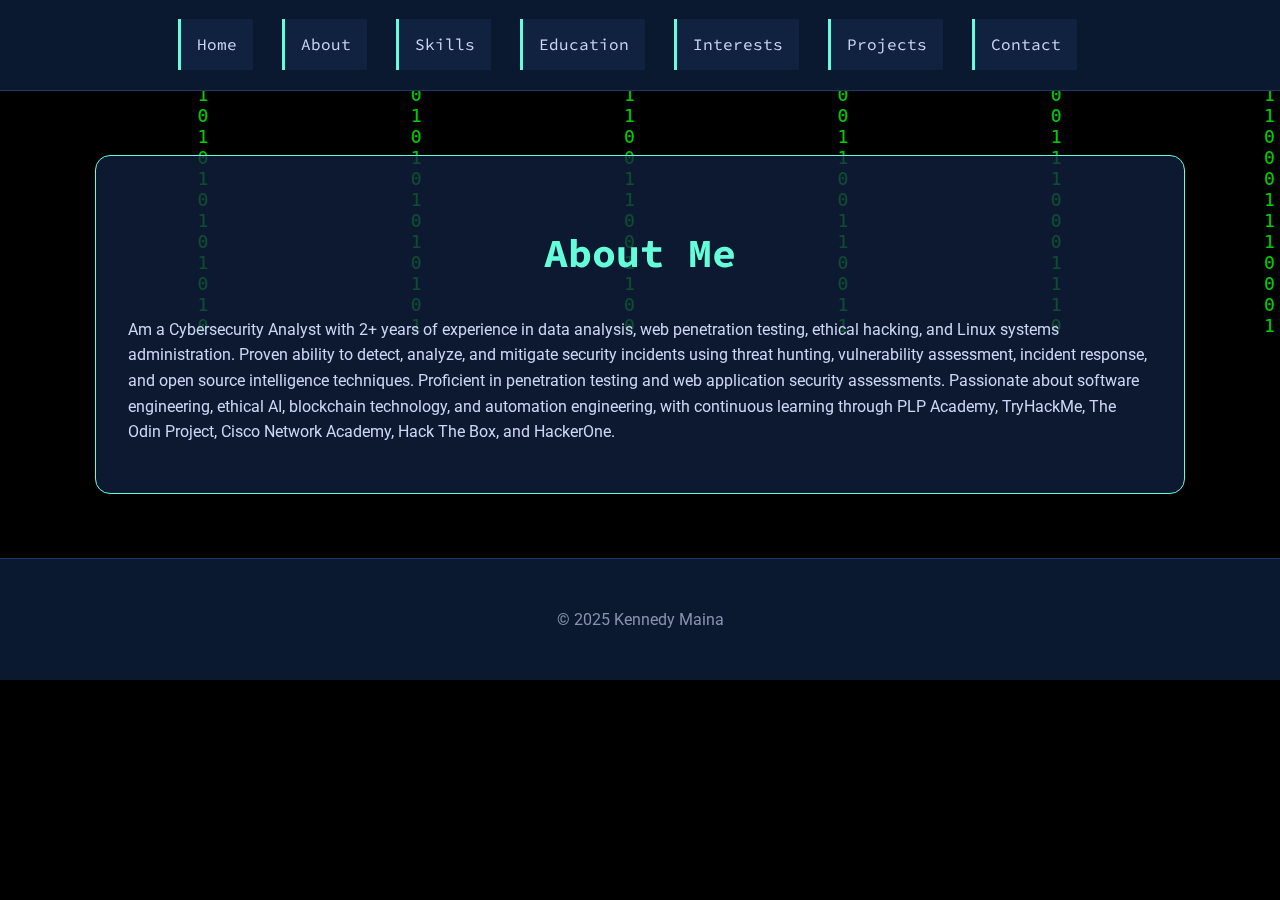
<file: about.html>
<!DOCTYPE html>
<html lang="en">
<head>
    <meta charset="UTF-8">
    <meta name="viewport" content="width=device-width, initial-scale=1.0">
    <title>About - Kennedy Maina</title>
    <link rel="stylesheet" href="style.css">
</head>
<body>
    <iframe src="animation.html" class="background-animation"></iframe>
    <nav>
        <div class="container">
            <ul>
                <li><a href="index.html">Home</a></li>
                <li><a href="about.html">About</a></li>
                <li><a href="skills.html">Skills</a></li>
                <li><a href="education.html">Education</a></li>
                <li><a href="interests.html">Interests</a></li>
                <li><a href="projects.html">Projects</a></li>
                <li><a href="contact.html">Contact</a></li>
            </ul>
        </div>
    </nav>

    <section id="about">
        <div class="container">
            <h2>About Me</h2>
            <p>Am a Cybersecurity Analyst with 2+ years of experience in data analysis, web penetration testing, ethical hacking, and Linux systems administration. Proven ability to detect, analyze, and mitigate security incidents using threat hunting, vulnerability assessment, incident response, and open source intelligence techniques. Proficient in penetration testing and web application security assessments. Passionate about software engineering, ethical AI, blockchain technology, and automation engineering, with continuous learning through PLP Academy, TryHackMe, The Odin Project, Cisco Network Academy, Hack The Box, and HackerOne.</p>
        </div>
    </section>

    <footer>
        <div class="container">
            <p>&copy; 2025 Kennedy Maina</p>
        </div>
    </footer>
</body>
</html>
</file>
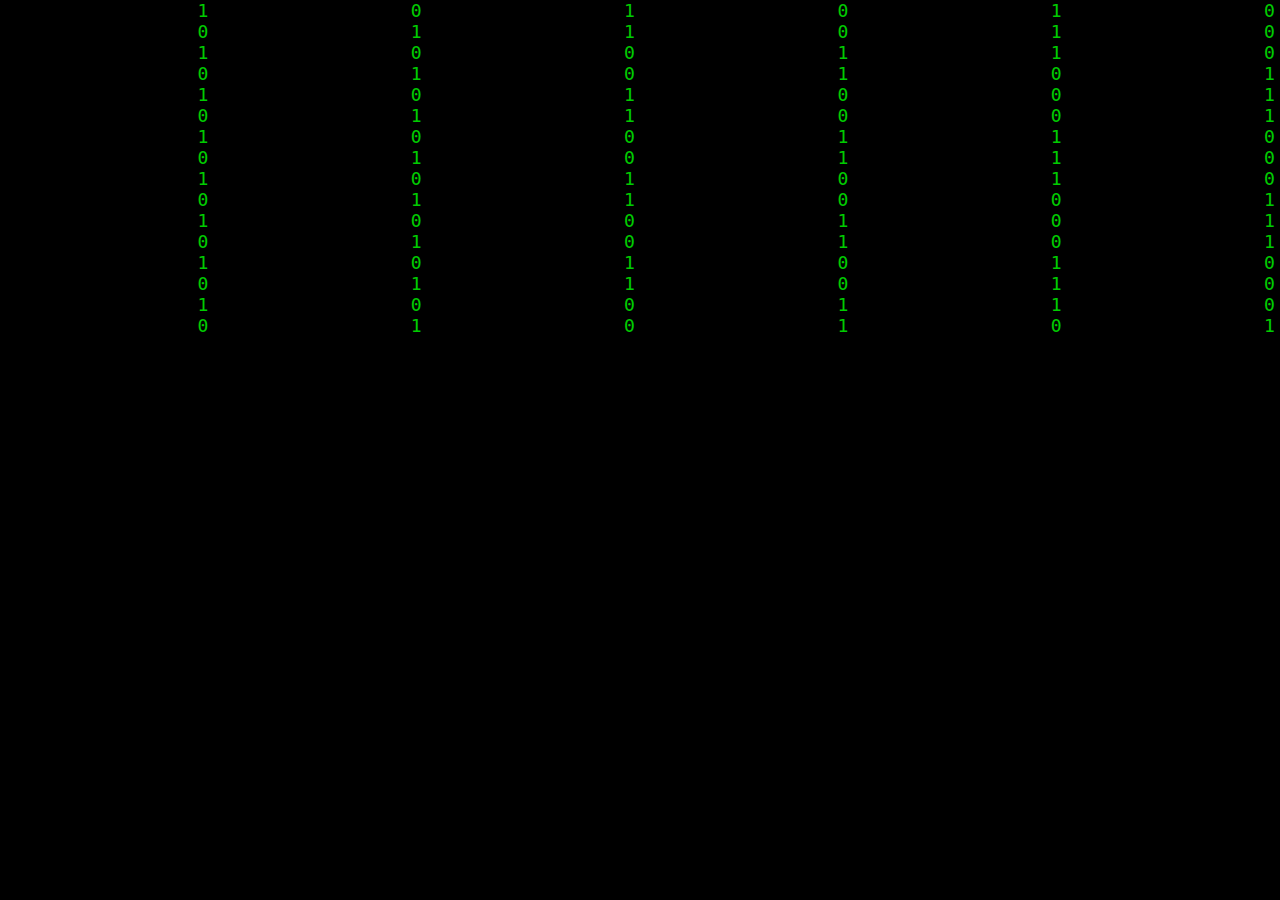
<file: animation.html>
<!DOCTYPE html>
<html lang="en">
<head>
  <meta charset="UTF-8">
  <title>CSS Matrix Animation</title>
  <style>
    body {
      margin: 0;
      background: black;
      overflow: hidden;
      font-family: monospace;
    }

    .matrix {
      position: absolute;
      width: 100%;
      height: 100%;
      display: flex;
      flex-wrap: wrap;
    }

    .column {
      flex: 1;
      animation: fall linear infinite;
      white-space: nowrap;
      color: #0f0;
      font-size: 18px;
      opacity: 0.8;
      writing-mode: vertical-rl;
      text-orientation: upright;
    }

    @keyframes fall {
      0% {
        transform: translateY(-100%);
      }
      100% {
        transform: translateY(100%);
      }
    }

    .column::after {
      content: attr(data-text);
      display: block;
      animation: flicker 1s infinite;
    }

    @keyframes flicker {
      0%, 100% {
        opacity: 0.1;
      }
      50% {
        opacity: 1;
      }
    }
  </style>
</head>
<body>
  <div class="matrix">
    <!-- You can duplicate and randomize the data-text for variety -->
    <div class="column" style="animation-duration: 5s;" data-text="1010101010101010"></div>
    <div class="column" style="animation-duration: 6s;" data-text="0101010101010101"></div>
    <div class="column" style="animation-duration: 4s;" data-text="1100110011001100"></div>
    <div class="column" style="animation-duration: 7s;" data-text="0011001100110011"></div>
    <div class="column" style="animation-duration: 5.5s;" data-text="1110001110001110"></div>
    <div class="column" style="animation-duration: 6.5s;" data-text="0001110001110001"></div>
    <!-- Add more columns as needed -->
  </div>
</body>
</html>
</file>
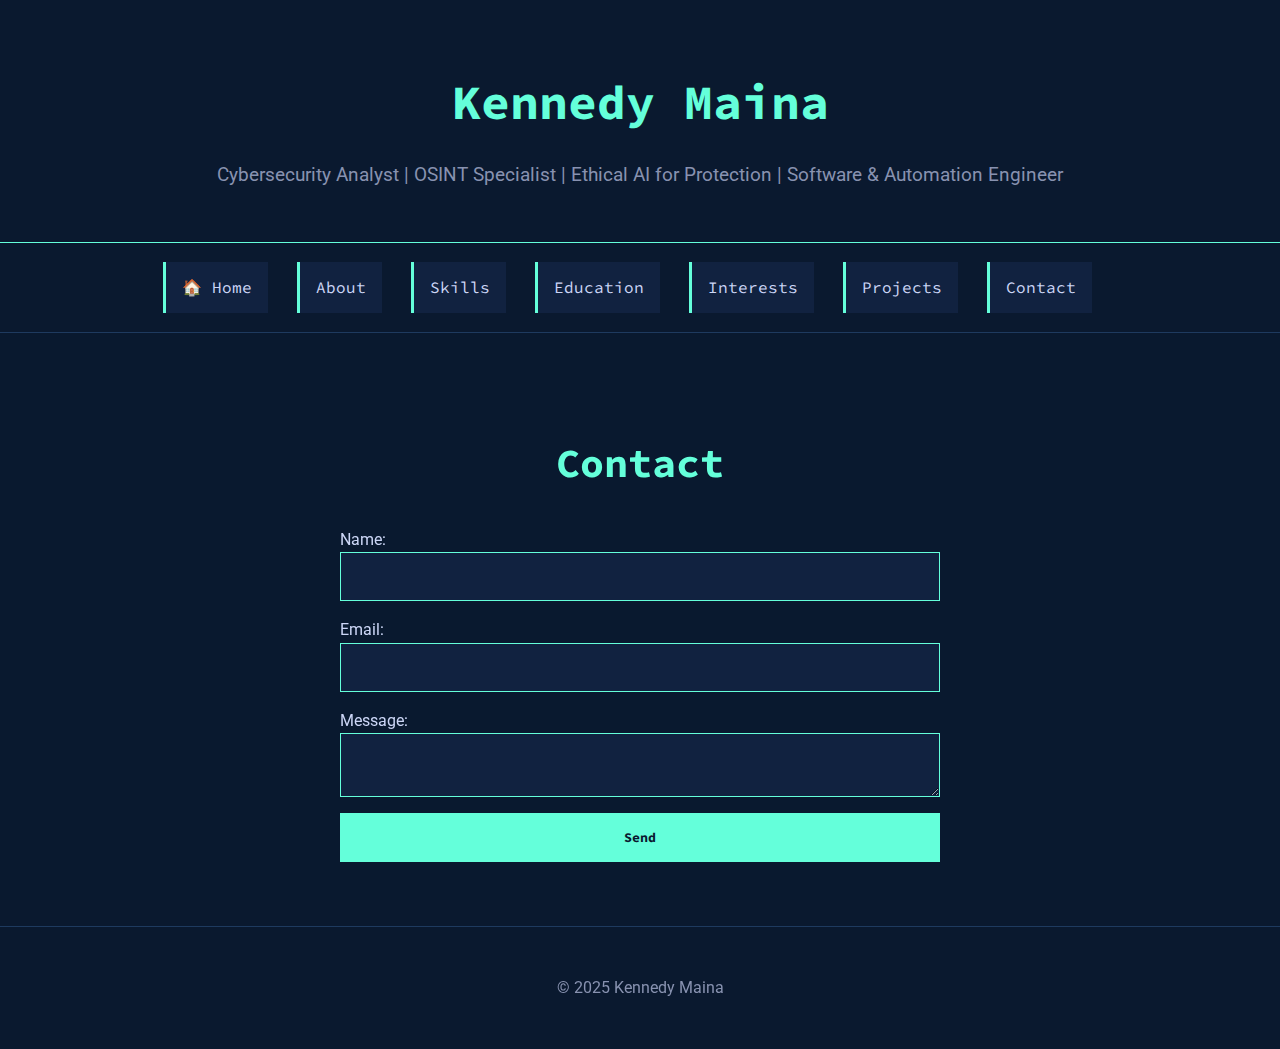
<file: contact.html>
<!DOCTYPE html>
<html lang="en">
<head>
    <meta charset="UTF-8">
    <meta name="viewport" content="width=device-width, initial-scale=1.0">
    <title>Contact - Kennedy Maina</title>
    <link rel="stylesheet" href="style.css">
</head>
<body>
    <header>
        <div class="container">
            <h1>Kennedy Maina</h1>
            <p>Cybersecurity Analyst | OSINT Specialist | Ethical AI for Protection | Software & Automation Engineer</p>
        </div>
    </header>

    <nav>
        <div class="container">
            <ul>
                <li><a href="index.html">🏠 Home</a></li>
                <li><a href="about.html">About</a></li>
                <li><a href="skills.html">Skills</a></li>
                <li><a href="education.html">Education</a></li>
                <li><a href="interests.html">Interests</a></li>
                <li><a href="projects.html">Projects</a></li>
                <li><a href="contact.html">Contact</a></li>
            </ul>
        </div>
    </nav>

    <section id="contact">
        <div class="container">
            <h2>Contact</h2>
            <form>
                <label for="name">Name:</label>
                <input type="text" id="name" name="name" required>
                <label for="email">Email:</label>
                <input type="email" id="email" name="email" required>
                <label for="message">Message:</label>
                <textarea id="message" name="message" required></textarea>
                <button type="submit">Send</button>
            </form>
        </div>
    </section>

    <footer>
        <div class="container">
            <p>&copy; 2025 Kennedy Maina</p>
        </div>
    </footer>
    <script>
        const canvas = document.createElement('canvas');
        document.body.insertBefore(canvas, document.body.firstChild);
        const ctx = canvas.getContext('2d');

        canvas.style.position = 'fixed';
        canvas.style.top = '0';
        canvas.style.left = '0';
        canvas.style.zIndex = '-1';

        canvas.width = window.innerWidth;
        canvas.height = window.innerHeight;

        let columns = Math.floor(canvas.width / 20);
        let drops = [];

        for (let i = 0; i < columns; i++) {
            drops[i] = 1;
        }

        const characters = '0123456789ABCDEFGHIJKLMNOPQRSTUVWXYZ';

        function draw() {
            ctx.fillStyle = 'rgba(10, 25, 47, 0.1)';
            ctx.fillRect(0, 0, canvas.width, canvas.height);

            ctx.fillStyle = '#64ffda';
            ctx.font = '15px monospace';

            for (let i = 0; i < drops.length; i++) {
                const text = characters.charAt(Math.floor(Math.random() * characters.length));
                ctx.fillText(text, i * 20, drops[i] * 20);

                if (drops[i] * 20 > canvas.height && Math.random() > 0.975) {
                    drops[i] = 0;
                }

                drops[i]++;
            }
        }

        setInterval(draw, 33);

        window.addEventListener('resize', () => {
            canvas.width = window.innerWidth;
            canvas.height = window.innerHeight;
            columns = Math.floor(canvas.width / 20);
            drops = [];
            for (let i = 0; i < columns; i++) {
                drops[i] = 1;
            }
        });
    </script>
</body>
</html>
</file>
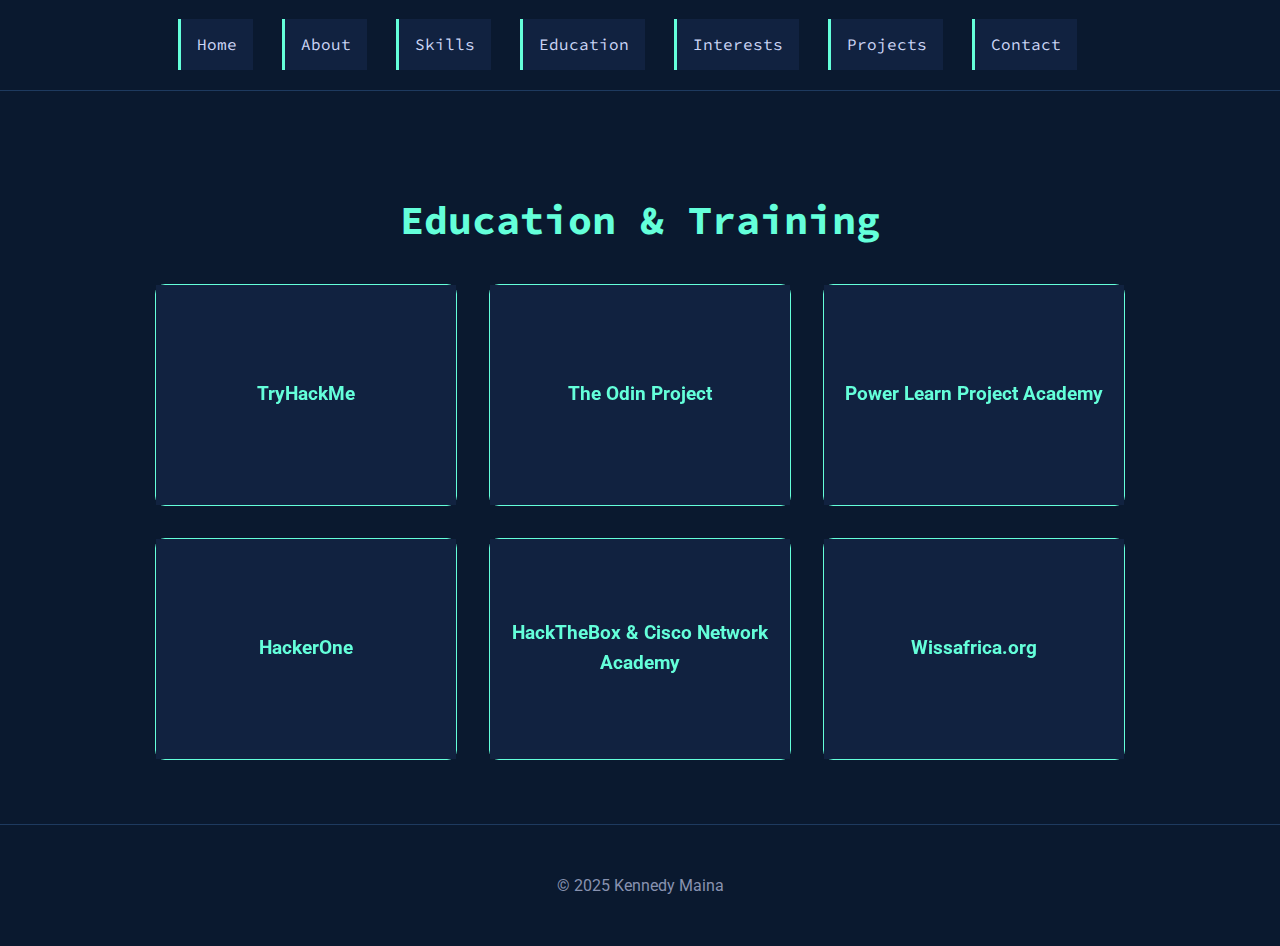
<file: education.html>
<!DOCTYPE html>
<html lang="en">
<head>
    <meta charset="UTF-8">
    <meta name="viewport" content="width=device-width, initial-scale=1.0">
    <title>Education - Kennedy Maina</title>
    <link rel="stylesheet" href="style.css">
    <style>
        .education-container {
            display: flex;
            flex-wrap: wrap;
            justify-content: center;
            gap: 2rem;
        }
        .education-card {
            background: #112240;
            border: 1px solid #64ffda;
            border-radius: 10px;
            width: 300px;
            height: 220px;
            perspective: 1000px;
        }
        .education-card-inner {
            position: relative;
            width: 100%;
            height: 100%;
            text-align: center;
            transition: transform 0.6s;
            transform-style: preserve-3d;
        }
        .education-card:hover .education-card-inner {
            transform: rotateY(180deg);
        }
        .education-card-front, .education-card-back {
            position: absolute;
            width: 100%;
            height: 100%;
            -webkit-backface-visibility: hidden;
            backface-visibility: hidden;
            display: flex;
            align-items: center;
            justify-content: center;
            flex-direction: column;
            padding: 1rem;
            box-sizing: border-box;
        }
        .education-card-front {
            background-color: #112240;
            color: #64ffda;
        }
        .education-card-back {
            background-color: #0a192f;
            color: #ccd6f6;
            transform: rotateY(180deg);
            overflow-y: auto;
            text-align: left;
            font-size: 0.9rem;
        }
    </style>
</head>
<body>
    <div class="matrix-container"></div>
    <nav>
        <div class="container">
            <ul>
                <li><a href="index.html">Home</a></li>
                <li><a href="about.html">About</a></li>
                <li><a href="skills.html">Skills</a></li>
                <li><a href="education.html">Education</a></li>
                <li><a href="interests.html">Interests</a></li>
                <li><a href="projects.html">Projects</a></li>
                <li><a href="contact.html">Contact</a></li>
            </ul>
        </div>
    </nav>

    <section id="education">
        <div class="container">
            <h2>Education & Training</h2>
            <div class="education-container">
                <div class="education-card">
                    <div class="education-card-inner">
                        <div class="education-card-front"><h3>TryHackMe</h3></div>
                        <div class="education-card-back"><p>Completed multiple courses in Web Application Security, Penetration Testing, Networking, and Incident Response. Gained hands-on practice in exploiting and defending against real-world security threats.</p></div>
                    </div>
                </div>
                <div class="education-card">
                    <div class="education-card-inner">
                        <div class="education-card-front"><h3>The Odin Project</h3></div>
                        <div class="education-card-back"><p>Studied Full Stack Web Development & Cybersecurity Fundamentals. Gained proficiency in HTML, CSS, JavaScript, and SQL while learning security best practices.</p></div>
                    </div>
                </div>
                <div class="education-card">
                    <div class="education-card-inner">
                        <div class="education-card-front"><h3>Power Learn Project Academy</h3></div>
                        <div class="education-card-back"><p>Learned Software Engineering, Database Management, Web Development, Blockchain, Cryptography, and AI Prompt Engineering.</p></div>
                    </div>
                </div>
                <div class="education-card">
                    <div class="education-card-inner">
                        <div class="education-card-front"><h3>HackerOne</h3></div>
                        <div class="education-card-back"><p>Active in the Bug Bounty program, testing web applications for bugs and vulnerabilities and participating in hackathon events.</p></div>
                    </div>
                </div>
                <div class="education-card">
                    <div class="education-card-inner">
                        <div class="education-card-front"><h3>HackTheBox & Cisco Network Academy</h3></div>
                        <div class="education-card-back"><p>Gained proficiency in Capture The Flag (CTF) events and completed practical labs in ethical hacking, penetration testing, and threat intelligence.</p></div>
                    </div>
                </div>
                 <div class="education-card">
                    <div class="education-card-inner">
                        <div class="education-card-front"><h3>Wissafrica.org</h3></div>
                        <div class="education-card-back"><p>Served as a SOC Intern Analyst from January 2023 to December 2024, gaining practical experience in security operations.</p></div>
                    </div>
                </div>
            </div>
        </div>
    </section>

    <footer>
        <div class="container">
            <p>&copy; 2025 Kennedy Maina</p>
        </div>
    </footer>
</body>
</html>
</file>
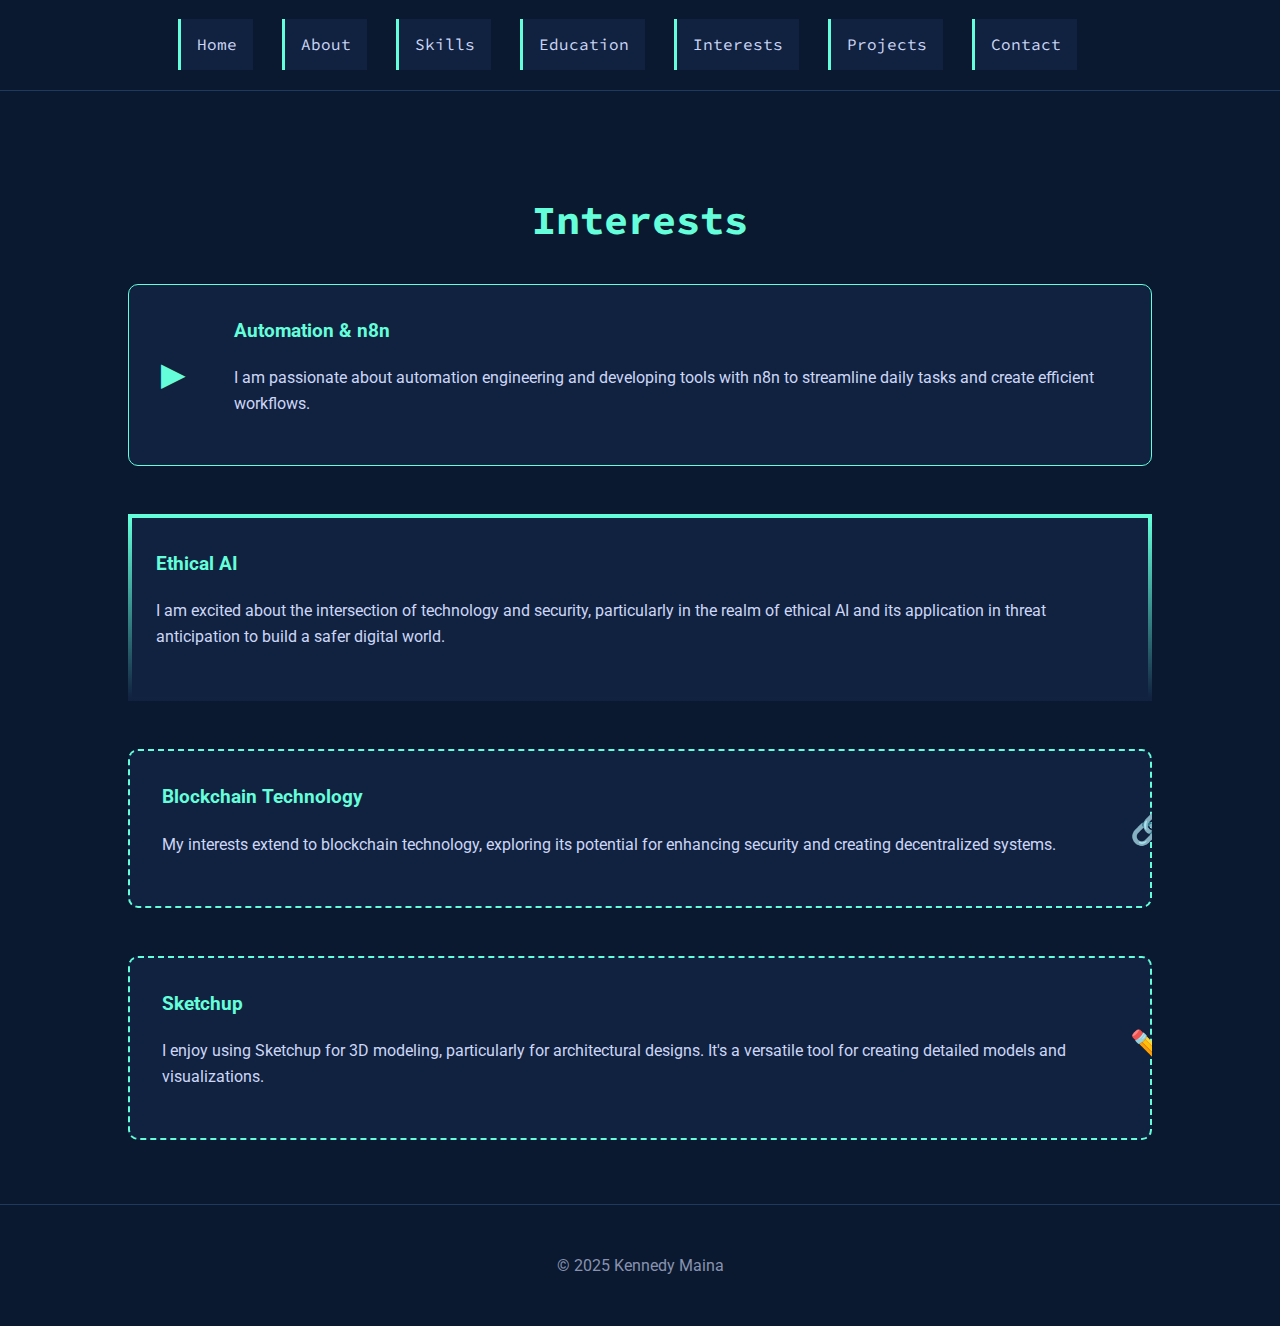
<file: interests.html>
<!DOCTYPE html>
<html lang="en">
<head>
    <meta charset="UTF-8">
    <meta name="viewport" content="width=device-width, initial-scale=1.0">
    <title>Interests - Kennedy Maina</title>
    <link rel="stylesheet" href="style.css">
    <style>
        .interests-container {
            display: flex;
            flex-direction: column;
            gap: 3rem;
        }
        .interest {
            background: #112240;
            padding: 2rem;
            border-radius: 10px;
            border: 1px solid #64ffda;
            display: flex;
            align-items: center;
            gap: 2rem;
        }
        .interest-icon {
            font-size: 4rem;
            color: #64ffda;
        }
        .interest-text h3 {
            margin-top: 0;
            color: #64ffda;
        }
        /* n8n Node Style */
        .n8n-node::before {
            content: '▶';
            color: #64ffda;
            font-size: 2rem;
            margin-right: 1rem;
        }
        /* AI Circuit Style */
        .ai-circuit {
            border-image: linear-gradient(to bottom, #64ffda, #112240) 1;
            border-left-style: solid;
            border-width: 4px;
            padding-left: 1.5rem;
        }
        /* Blockchain Block Style */
        .blockchain-block {
            border: 2px dashed #64ffda;
            position: relative;
        }
        .blockchain-block::after {
            content: '🔗';
            position: absolute;
            right: -20px;
            top: 50%;
            transform: translateY(-50%);
            font-size: 2rem;
        }

        /* Sketchup Block Style */
        .sketchup-block {
            border: 2px dashed #64ffda;
            position: relative;
        }

        .sketchup-block::after {
            content: '✏️';
            position: absolute;
            right: -20px;
            top: 50%;
            transform: translateY(-50%);
            font-size: 2rem;
        }
    </style>
</head>
<body>
    <div class="matrix-container"></div>
    <nav>
        <div class="container">
            <ul>
                <li><a href="index.html">Home</a></li>
                <li><a href="about.html">About</a></li>
                <li><a href="skills.html">Skills</a></li>
                <li><a href="education.html">Education</a></li>
                <li><a href="interests.html">Interests</a></li>
                <li><a href="projects.html">Projects</a></li>
                <li><a href="contact.html">Contact</a></li>
            </ul>
        </div>
    </nav>

    <section id="interests">
        <div class="container">
            <h2>Interests</h2>
            <div class="interests-container">
                <div class="interest n8n-node">
                    <div class="interest-text">
                        <h3>Automation & n8n</h3>
                        <p>I am passionate about automation engineering and developing tools with n8n to streamline daily tasks and create efficient workflows.</p>
                    </div>
                </div>
                <div class="interest ai-circuit">
                    <div class="interest-text">
                        <h3>Ethical AI</h3>
                        <p>I am excited about the intersection of technology and security, particularly in the realm of ethical AI and its application in threat anticipation to build a safer digital world.</p>
                    </div>
                </div>
                <div class="interest blockchain-block">
                    <div class="interest-text">
                        <h3>Blockchain Technology</h3>
                        <p>My interests extend to blockchain technology, exploring its potential for enhancing security and creating decentralized systems.</p>
                    </div>
                </div>
                <div class="interest sketchup-block">
                    <div class="interest-text">
                        <h3>Sketchup</h3>
                        <p>I enjoy using Sketchup for 3D modeling, particularly for architectural designs. It's a versatile tool for creating detailed models and visualizations.</p>
                    </div>
                </div>
            </div>
        </div>
    </section>

    <footer>
        <div class="container">
            <p>&copy; 2025 Kennedy Maina</p>
        </div>
    </footer>
</body>
</html>
</file>
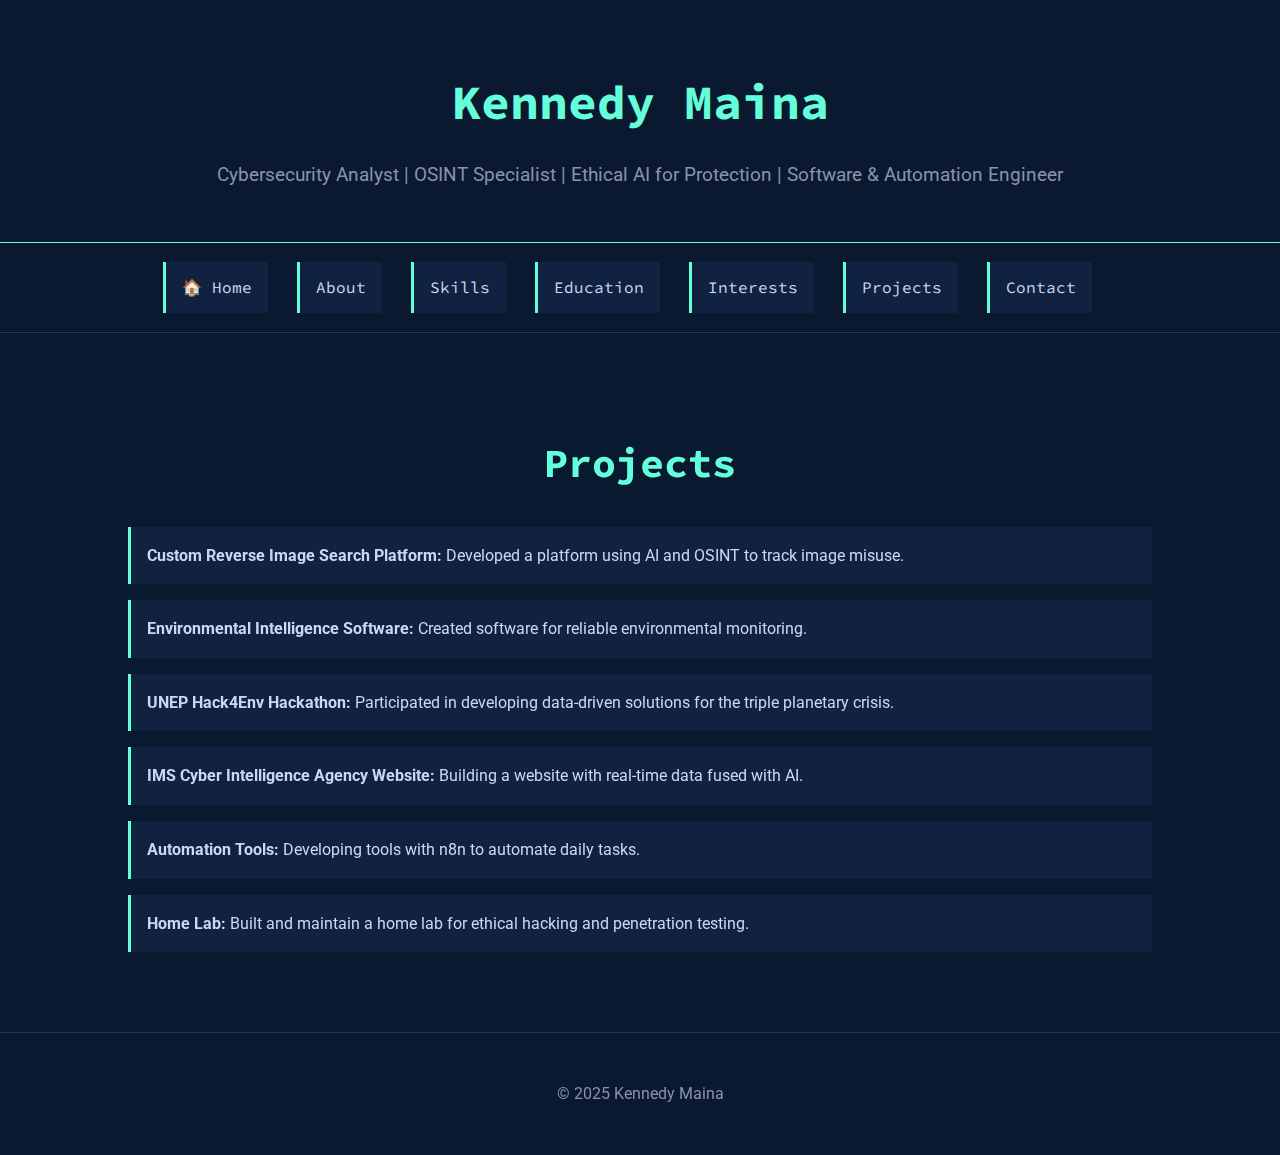
<file: projects.html>
<!DOCTYPE html>
<html lang="en">
<head>
    <meta charset="UTF-8">
    <meta name="viewport" content="width=device-width, initial-scale=1.0">
    <title>Projects - Kennedy Maina</title>
    <link rel="stylesheet" href="style.css">
</head>
<body>
    <header>
        <div class="container">
            <h1>Kennedy Maina</h1>
            <p>Cybersecurity Analyst | OSINT Specialist | Ethical AI for Protection | Software & Automation Engineer</p>
        </div>
    </header>

    <nav>
        <div class="container">
            <ul>
                <li><a href="index.html">🏠 Home</a></li>
                <li><a href="about.html">About</a></li>
                <li><a href="skills.html">Skills</a></li>
                <li><a href="education.html">Education</a></li>
                <li><a href="interests.html">Interests</a></li>
                <li><a href="projects.html">Projects</a></li>
                <li><a href="contact.html">Contact</a></li>
            </ul>
        </div>
    </nav>

    <section id="projects">
        <div class="container">
            <h2>Projects</h2>
            <ul>
                <li><strong>Custom Reverse Image Search Platform:</strong> Developed a platform using AI and OSINT to track image misuse.</li>
                <li><strong>Environmental Intelligence Software:</strong> Created software for reliable environmental monitoring.</li>
                <li><strong>UNEP Hack4Env Hackathon:</strong> Participated in developing data-driven solutions for the triple planetary crisis.</li>
                <li><strong>IMS Cyber Intelligence Agency Website:</strong> Building a website with real-time data fused with AI.</li>
                <li><strong>Automation Tools:</strong> Developing tools with n8n to automate daily tasks.</li>
                <li><strong>Home Lab:</strong> Built and maintain a home lab for ethical hacking and penetration testing.</li>
            </ul>
        </div>
    </section>

    <footer>
        <div class="container">
            <p>&copy; 2025 Kennedy Maina</p>
        </div>
    </footer>
    <script>
        const canvas = document.createElement('canvas');
        document.body.insertBefore(canvas, document.body.firstChild);
        const ctx = canvas.getContext('2d');

        canvas.style.position = 'fixed';
        canvas.style.top = '0';
        canvas.style.left = '0';
        canvas.style.zIndex = '-1';

        canvas.width = window.innerWidth;
        canvas.height = window.innerHeight;

        let columns = Math.floor(canvas.width / 20);
        let drops = [];

        for (let i = 0; i < columns; i++) {
            drops[i] = 1;
        }

        const characters = '0123456789ABCDEFGHIJKLMNOPQRSTUVWXYZ';

        function draw() {
            ctx.fillStyle = 'rgba(10, 25, 47, 0.1)';
            ctx.fillRect(0, 0, canvas.width, canvas.height);

            ctx.fillStyle = '#64ffda';
            ctx.font = '15px monospace';

            for (let i = 0; i < drops.length; i++) {
                const text = characters.charAt(Math.floor(Math.random() * characters.length));
                ctx.fillText(text, i * 20, drops[i] * 20);

                if (drops[i] * 20 > canvas.height && Math.random() > 0.975) {
                    drops[i] = 0;
                }

                drops[i]++;
            }
        }

        setInterval(draw, 33);

        window.addEventListener('resize', () => {
            canvas.width = window.innerWidth;
            canvas.height = window.innerHeight;
            columns = Math.floor(canvas.width / 20);
            drops = [];
            for (let i = 0; i < columns; i++) {
                drops[i] = 1;
            }
        });
    </script>
</body>
</html>
</file>
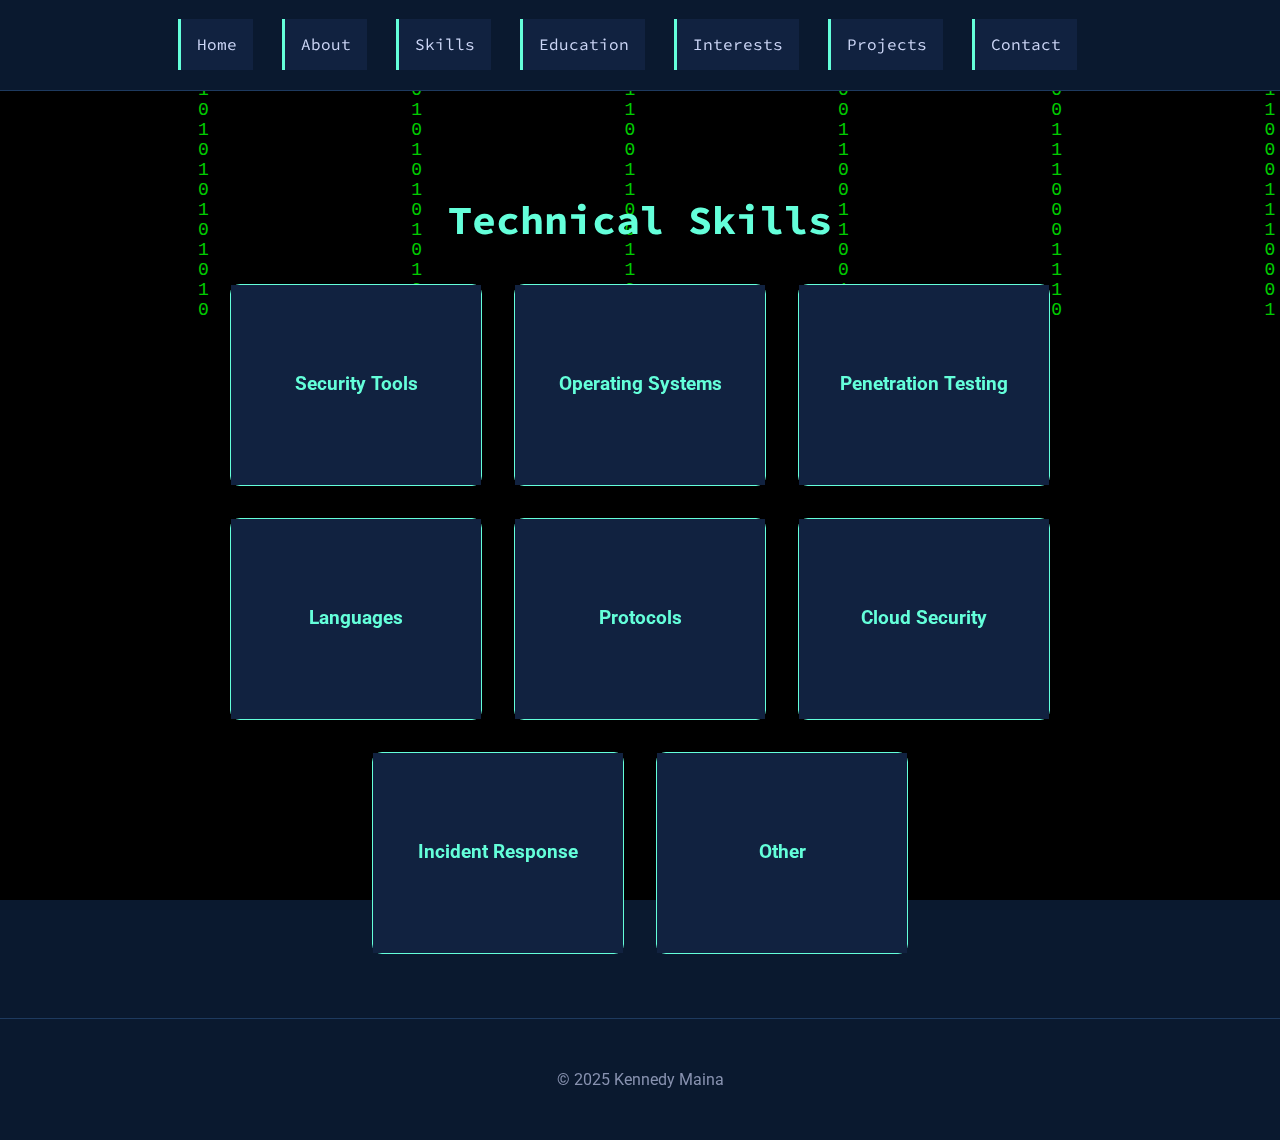
<file: skills.html>
<!DOCTYPE html>
<html lang="en">
<head>
    <meta charset="UTF-8">
    <meta name="viewport" content="width=device-width, initial-scale=1.0">
    <title>Skills - Kennedy Maina</title>
    <link rel="stylesheet" href="style.css">
    <style>
        .skills-container {
            display: flex;
            flex-wrap: wrap;
            justify-content: center;
            gap: 2rem;
        }
        .skill-card {
            background: #112240;
            border: 1px solid #64ffda;
            border-radius: 10px;
            width: 250px;
            height: 200px; /* Increased height for scrollability */
            perspective: 1000px;
        }
        .skill-card-inner {
            position: relative;
            width: 100%;
            height: 100%;
            text-align: center;
            transition: transform 0.6s;
            transform-style: preserve-3d;
        }
        .skill-card:hover .skill-card-inner { /* Changed from class toggle to hover */
            transform: rotateY(180deg);
        }
        .skill-card-front, .skill-card-back {
            position: absolute;
            width: 100%;
            height: 100%;
            -webkit-backface-visibility: hidden;
            backface-visibility: hidden;
            display: flex;
            align-items: center;
            justify-content: center;
            flex-direction: column;
            padding: 1rem;
            box-sizing: border-box;
        }
        .skill-card-front {
            background-color: #112240;
            color: #64ffda;
        }
        .skill-card-back {
            background-color: #0a192f;
            color: #ccd6f6;
            transform: rotateY(180deg);
            overflow-y: auto; /* Added for scrollability */
        }
        .skill-card-back ul {
            list-style-type: none;
            padding: 0;
            margin: 0;
            font-size: 0.9rem;
            text-align: left;
        }
    </style>
</head>
<body>
    <iframe src="animation.html" class="background-animation"></iframe>
    <nav>
        <div class="container">
            <ul>
                <li><a href="index.html">Home</a></li>
                <li><a href="about.html">About</a></li>
                <li><a href="skills.html">Skills</a></li>
                <li><a href="education.html">Education</a></li>
                <li><a href="interests.html">Interests</a></li>
                <li><a href="projects.html">Projects</a></li>
                <li><a href="contact.html">Contact</a></li>
            </ul>
        </div>
    </nav>

    <section id="skills">
        <div class="container">
            <h2>Technical Skills</h2>
            <div class="skills-container">
                <div class="skill-card">
                    <div class="skill-card-inner">
                        <div class="skill-card-front"><h3>Security Tools</h3></div>
                        <div class="skill-card-back"><ul><li>Wireshark</li><li>Nmap</li><li>Nessus</li><li>Burp Suite</li><li>Metasploit</li><li>Kali Linux</li><li>ELK Stack</li></ul></div>
                    </div>
                </div>
                <div class="skill-card">
                    <div class="skill-card-inner">
                        <div class="skill-card-front"><h3>Operating Systems</h3></div>
                        <div class="skill-card-back"><ul><li>Linux (Ubuntu, Kali)</li><li>Windows</li></ul></div>
                    </div>
                </div>
                <div class="skill-card">
                    <div class="skill-card-inner">
                        <div class="skill-card-front"><h3>Penetration Testing</h3></div>
                        <div class="skill-card-back"><ul><li>Web Application Security</li><li>Network Penetration Testing</li><li>Exploit Development</li><li>Vulnerability Scanning</li></ul></div>
                    </div>
                </div>
                <div class="skill-card">
                    <div class="skill-card-inner">
                        <div class="skill-card-front"><h3>Languages</h3></div>
                        <div class="skill-card-back"><ul><li>Python</li><li>Bash</li><li>SQL</li><li>HTML</li><li>KQL</li><li>CSS</li><li>JSON</li></ul></div>
                    </div>
                </div>
                <div class="skill-card">
                    <div class="skill-card-inner">
                        <div class="skill-card-front"><h3>Protocols</h3></div>
                        <div class="skill-card-back"><ul><li>TCP/IP</li><li>HTTP/HTTPS</li><li>DNS</li><li>DHCP</li></ul></div>
                    </div>
                </div>
                <div class="skill-card">
                    <div class="skill-card-inner">
                        <div class="skill-card-front"><h3>Cloud Security</h3></div>
                        <div class="skill-card-back"><ul><li>AWS</li><li>Azure</li><li>Elastic</li></ul></div>
                    </div>
                </div>
                <div class="skill-card">
                    <div class="skill-card-inner">
                        <div class="skill-card-front"><h3>Incident Response</h3></div>
                        <div class="skill-card-back"><ul><li>SIEM Monitoring</li><li>Threat Intelligence</li><li>Log Analysis</li><li>Digital Forensics</li><li>Incident Response</li></ul></div>
                    </div>
                </div>
                <div class="skill-card">
                    <div class="skill-card-inner">
                        <div class="skill-card-front"><h3>Other</h3></div>
                        <div class="skill-card-back"><ul><li>OSINT</li><li>Threat Hunting</li><li>Risk Assessment</li><li>Network Security</li><li>Data Analysis</li></ul></div>
                    </div>
                </div>
            </div>
        </div>
    </section>

    <footer>
        <div class="container">
            <p>&copy; 2025 Kennedy Maina</p>
        </div>
    </footer>
</body>
</html>
</file>
<file: style.css>
@import url('https://fonts.googleapis.com/css2?family=Roboto:wght@300;400;700&family=Source+Code+Pro:wght@400;700&display=swap');

body {
    font-family: 'Roboto', sans-serif;
    line-height: 1.6;
    margin: 0;
    padding: 0;
    background: #0a192f;
    color: #ccd6f6;
}

.background-animation {
    position: fixed;
    top: 0;
    left: 0;
    width: 100%;
    height: 100%;
    border: none;
    z-index: -1;
}

.container {
    width: 80%;
    margin: auto;
    overflow: hidden;
}

header {
    background: #0a192f;
    color: #64ffda;
    padding: 4rem 0 2rem;
    text-align: center;
    border-bottom: 1px solid #64ffda;
}

header h1 {
    margin: 0;
    font-family: 'Source Code Pro', monospace;
    font-size: 3rem;
}

header p {
    color: #8892b0;
    font-size: 1.2rem;
}
.profile-picture {
    width: 150px;
    height: 150px;
    border-radius: 50%;
    border: 3px solid #64ffda;
    position: absolute;
    top: 20px;
    left: 20px;
}

nav {
    background: #0a192f;
    padding: 1rem 0;
    border-bottom: 1px solid #1e3a5f;
}

nav ul {
    padding: 0;
    list-style: none;
    text-align: center;
}

nav ul li {
    display: inline;
    margin-right: 25px;
}

nav a {
    color: #ccd6f6;
    text-decoration: none;
    font-family: 'Source Code Pro', monospace;
    transition: color 0.3s ease;
}

nav a:hover {
    color: #64ffda;
}

section {
    padding: 4rem 0;
    border-bottom: 1px solid #1e3a5f;
}

#welcome {
    padding-top: 2rem;
}

section h2 {
    text-align: center;
    margin-bottom: 2rem;
    color: #64ffda;
    font-family: 'Source Code Pro', monospace;
    font-size: 2.5rem;
}

#about .container {
    background: rgba(17, 34, 64, 0.75);
    padding: 2rem;
    border-radius: 15px;
    border: 1px solid #64ffda;
}

#welcome .container {
    text-align: center;
}

.bubble-container {
    display: flex;
    flex-wrap: wrap;
    justify-content: center;
    gap: 1.5rem;
    margin-top: 2rem;
}

.bubble {
    width: 120px;
    height: 120px;
    border-radius: 50%;
    background: #112240;
    color: #64ffda;
    display: flex;
    justify-content: center;
    align-items: center;
    text-align: center;
    text-decoration: none;
    font-family: 'Source Code Pro', monospace;
    font-weight: bold;
    border: 2px solid #64ffda;
    transition: transform 0.3s ease, box-shadow 0.3s ease;
}

.bubble:hover {
    transform: scale(1.1);
    box-shadow: 0 0 15px #64ffda;
}

.quote-container {
    display: flex;
    flex-direction: column;
    align-items: center;
    justify-content: center;
    gap: 1rem;
    margin-top: 2rem;
}

.quote-label-bubble {
    background: #112240;
    color: #64ffda;
    padding: 0.5rem 1rem;
    border-radius: 25px;
    font-family: 'Source Code Pro', monospace;
    font-size: 0.8rem;
    border: 1px solid #64ffda;
}

.contact-info {
    margin-top: 3rem;
    display: flex;
    justify-content: center;
    gap: 1.5rem;
    flex-wrap: wrap;
}

.contact-bubble {
    display: flex;
    align-items: center;
    gap: 0.5rem;
    background: #112240;
    padding: 0.8rem 1.5rem;
    border-radius: 25px;
    color: #ccd6f6;
    text-decoration: none;
    border: 1px solid #64ffda;
    transition: background 0.3s ease, transform 0.3s ease;
}

.contact-bubble:hover {
    background: #64ffda;
    color: #0a192f;
    transform: translateY(-5px);
}

.contact-bubble .icon {
    font-size: 1.2rem;
}

ul {
    list-style: none;
    padding: 0;
}

ul li {
    background: #112240;
    padding: 1rem;
    margin-bottom: 1rem;
    border-left: 3px solid #64ffda;
}

a {
    color: #64ffda;
    text-decoration: none;
}

a:hover {
    text-decoration: underline;
}

#contact form {
    display: flex;
    flex-direction: column;
    max-width: 600px;
    margin: auto;
}

#contact input, #contact textarea {
    padding: 1rem;
    margin-bottom: 1rem;
    background: #112240;
    border: 1px solid #64ffda;
    color: #ccd6f6;
    font-family: 'Roboto', sans-serif;
}

#contact button {
    padding: 1rem;
    background: #64ffda;
    color: #0a192f;
    border: 0;
    cursor: pointer;
    font-family: 'Source Code Pro', monospace;
    font-weight: bold;
    transition: background 0.3s ease;
}

#contact button:hover {
    background: #52d8c9;
}

footer {
    text-align: center;
    padding: 2rem 0;
    background: #0a192f;
    color: #8892b0;
}

@media (max-width: 768px) {
    .container {
        width: 90%;
    }

    header h1 {
        font-size: 2rem;
    }

    header p {
        font-size: 1rem;
    }

    .bubble {
        width: 100px;
        height: 100px;
        font-size: 0.8rem;
    }

    .bubble-container {
        gap: 1rem;
    }

    section {
        padding: 2rem 0;
    }

    .contact-info {
        flex-direction: column;
        align-items: center;
    }
}

@media (max-width: 480px) {
    .bubble {
        width: 80px;
        height: 80px;
        font-size: 0.7rem;
    }

    .bubble-container {
        gap: 0.75rem;
    }
}
</file>
